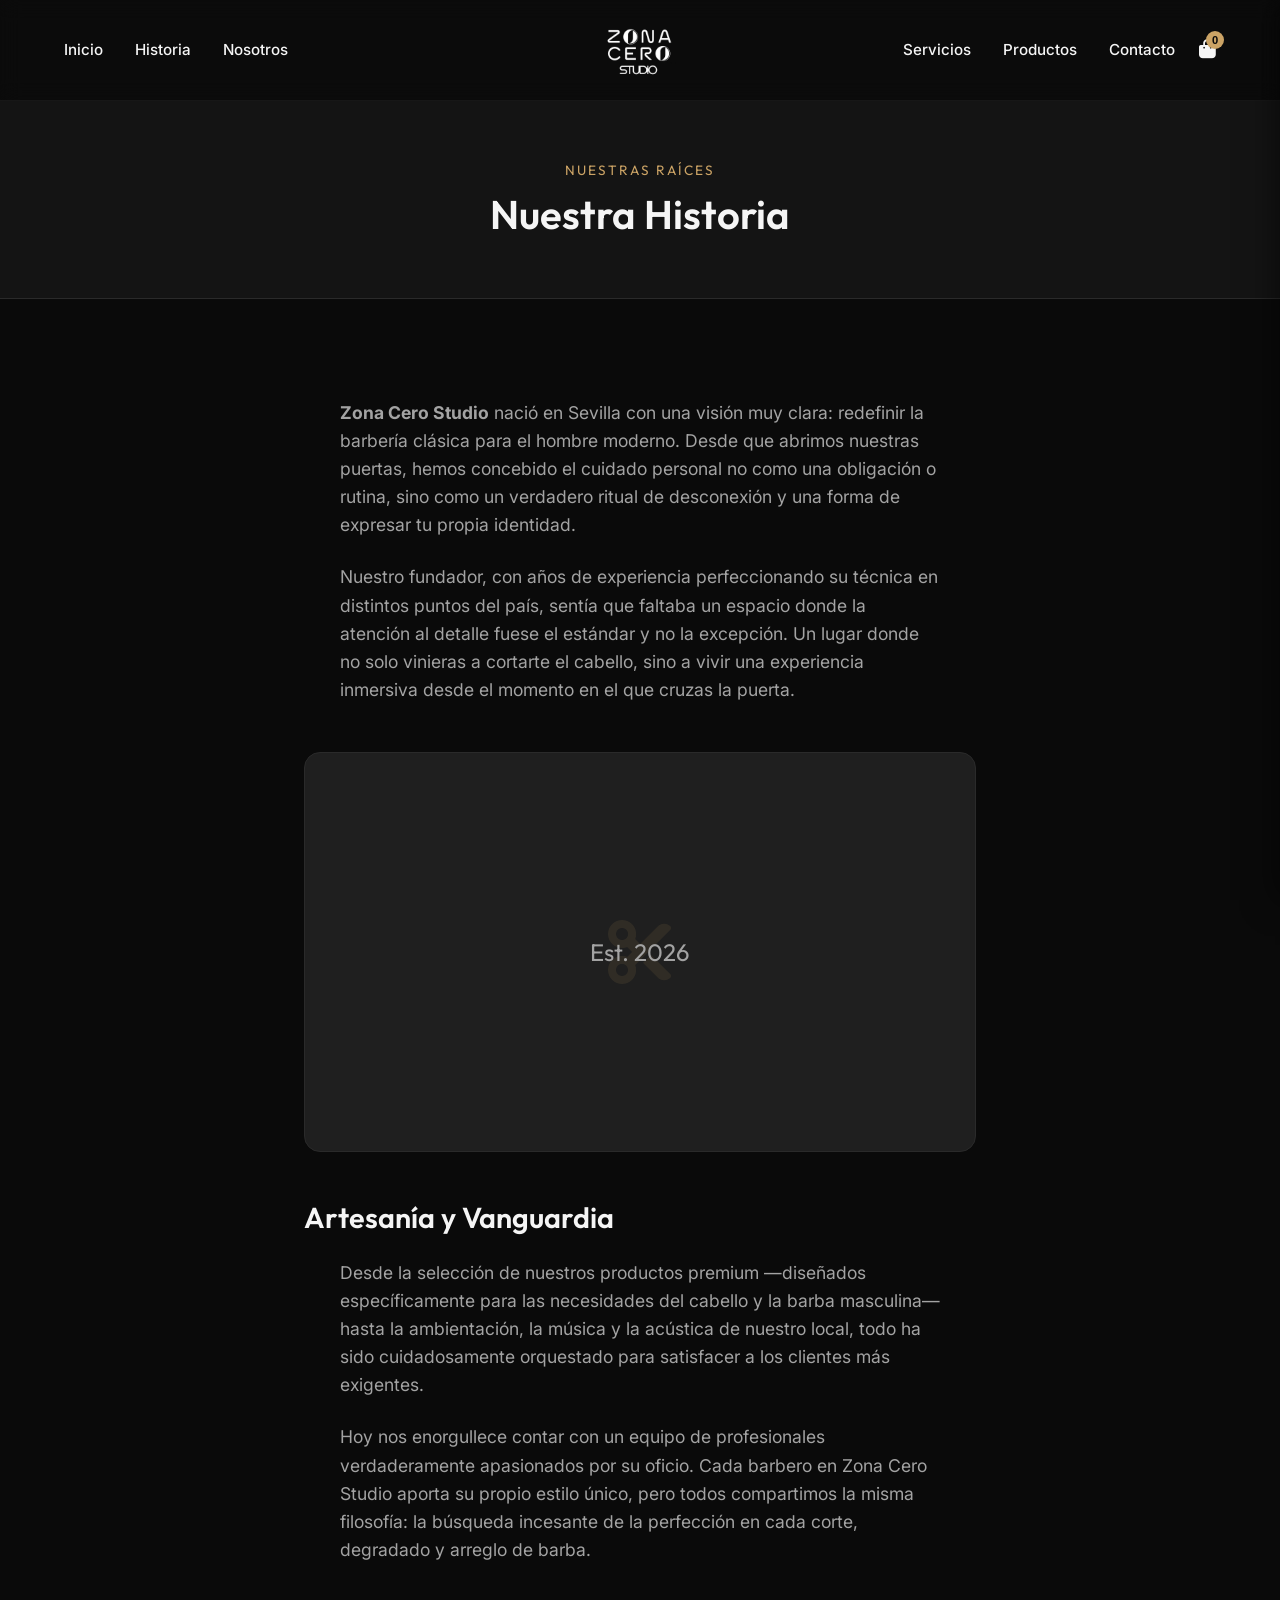
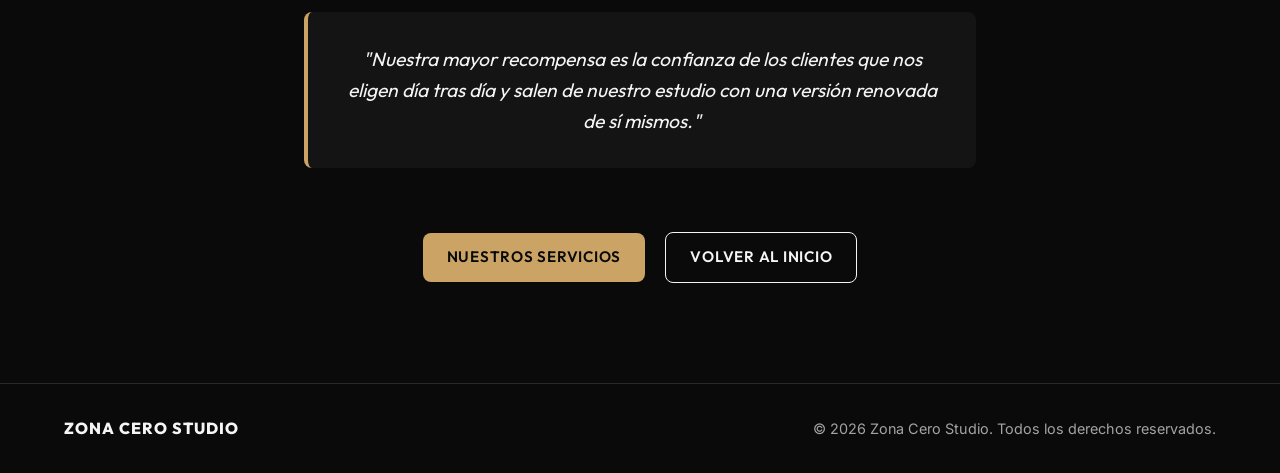
<file: historia.html>
<!DOCTYPE html>
<html lang="es">

<head>
    <meta charset="UTF-8">
    <meta name="viewport" content="width=device-width, initial-scale=1.0">
    <title>Nuestra Historia | Zona Cero Studio</title>
    <meta name="description"
        content="Conoce la historia de Zona Cero Studio, nuestra dedicación a la barbería clásica y nuestro compromiso con el estilo masculino.">

    <!-- Google Fonts -->
    <link rel="preconnect" href="https://fonts.googleapis.com">
    <link rel="preconnect" href="https://fonts.gstatic.com" crossorigin>
    <link
        href="https://fonts.googleapis.com/css2?family=Inter:wght@300;400;500&family=Outfit:wght@300;400;600;800&display=swap"
        rel="stylesheet">

    <!-- Custom CSS -->
    <link rel="stylesheet" href="styles.css">

    <!-- FontAwesome Core -->
    <link rel="stylesheet" href="https://cdnjs.cloudflare.com/ajax/libs/font-awesome/6.4.0/css/all.min.css">
</head>

<body>
    <!-- Navbar -->
    <header class="header" id="header">
        <div class="nav-container">
            <nav class="nav-links left-links">
                <a href="index.html#inicio">Inicio</a>
                <a href="historia.html" class="active">Historia</a>
                <a href="nosotros.html">Nosotros</a>
            </nav>

            <a href="index.html" class="logo center-logo">
                <img src="assets/images/logo-removebg-preview.png" alt="Zona Cero Studio Logo" id="navbar-logo"
                    onerror="this.src=''; this.alt='ZONA CERO'">
            </a>

            <div class="right-nav-group">
                <nav class="nav-links right-links">
                    <a href="index.html#servicios">Servicios</a>
                    <a href="productos.html">Productos</a>
                    <a href="index.html#contacto">Contacto</a>
                </nav>
                <div class="nav-actions">
                    <button class="cart-toggle" id="cartToggle">
                        <i class="fa-solid fa-shopping-bag"></i>
                        <span class="cart-badge" id="cartBadge">0</span>
                    </button>
                </div>
                <button class="menu-toggle" id="menuToggle">
                    <i class="fa-solid fa-bars"></i>
                </button>
            </div>
        </div>
    </header>

    <!-- Mobile Menu Overlay -->
    <div class="mobile-menu" id="mobileMenu">
        <button class="close-menu" id="closeMenu">
            <i class="fa-solid fa-xmark"></i>
        </button>
        <nav class="mobile-links">
            <a href="index.html#inicio">Inicio</a>
            <a href="historia.html">Historia</a>
            <a href="index.html#servicios">Servicios</a>
            <a href="nosotros.html">Nosotros</a>

            <a href="index.html#productos">Productos</a>
            <a href="index.html#contacto">Contacto</a>
        </nav>
    </div>

    <!-- Cart Sidebar -->
    <div class="cart-sidebar" id="cartSidebar">
        <div class="cart-header">
            <h3>Tu Carrito</h3>
            <button class="close-cart" id="closeCart">
                <i class="fa-solid fa-xmark"></i>
            </button>
        </div>
        <div class="cart-items" id="cartItems">
            <div class="empty-cart-msg">Tu carrito está vacío</div>
        </div>
        <div class="cart-footer">
            <div class="cart-total">
                <span>Total:</span>
                <span id="cartTotalValue">0.00€</span>
            </div>
            <button class="btn btn-primary w-100" id="checkoutBtn">Comprar por WhatsApp</button>
        </div>
    </div>
    <div class="cart-overlay" id="cartOverlay"></div>

    <!-- Page Header -->
    <section class="page-header"
        style="padding-top: 160px; padding-bottom: 60px; text-align: center; background-color: var(--bg-secondary); border-bottom: 1px solid var(--border-color);">
        <div class="container">
            <span class="section-subtitle">NUESTRAS RAÍCES</span>
            <h1 class="section-title" style="margin-bottom: 0;">Nuestra <span>Historia</span></h1>
        </div>
    </section>

    <!-- History Content Section -->
    <section class="history-content section-padding">
        <div class="container" style="max-width: 800px; margin: 0 auto;">

            <div class="history-block" style="margin-bottom: 3rem;">
                <p class="section-text" style="text-align: left; margin-bottom: 1.5rem;">
                    <strong>Zona Cero Studio</strong> nació en Sevilla con una visión muy clara: redefinir la barbería
                    clásica para el hombre moderno. Desde que abrimos nuestras puertas, hemos concebido el cuidado
                    personal no como una obligación o rutina, sino como un verdadero ritual de desconexión y una forma
                    de expresar tu propia identidad.
                </p>
                <p class="section-text" style="text-align: left;">
                    Nuestro fundador, con años de experiencia perfeccionando su técnica en distintos puntos del país,
                    sentía que faltaba un espacio donde la atención al detalle fuese el estándar y no la excepción. Un
                    lugar donde no solo vinieras a cortarte el cabello, sino a vivir una experiencia inmersiva desde el
                    momento en el que cruzas la puerta.
                </p>
            </div>

            <!-- Image placeholder (styled nicely) -->
            <div class="history-image"
                style="width: 100%; height: 400px; background-color: var(--bg-tertiary); border-radius: var(--border-radius-lg); margin: 3rem 0; display: flex; align-items: center; justify-content: center; position: relative; overflow: hidden; border: 1px solid var(--border-color);">
                <i class="fa-solid fa-scissors"
                    style="font-size: 4rem; color: var(--accent-light); position: absolute;"></i>
                <div style="z-index: 1; text-align: center;">
                    <span
                        style="display: block; font-family: var(--font-heading); font-size: 1.5rem; color: var(--text-muted);">Est.
                        2026</span>
                </div>
            </div>

            <div class="history-block" style="margin-bottom: 3rem;">
                <h3 style="font-size: 1.8rem; margin-bottom: 1.5rem; color: var(--text-main);">Artesanía y Vanguardia
                </h3>
                <p class="section-text" style="text-align: left; margin-bottom: 1.5rem;">
                    Desde la selección de nuestros productos premium —diseñados específicamente para las necesidades del
                    cabello y la barba masculina— hasta la ambientación, la música y la acústica de nuestro local, todo
                    ha sido cuidadosamente orquestado para satisfacer a los clientes más exigentes.
                </p>
                <p class="section-text" style="text-align: left;">
                    Hoy nos enorgullece contar con un equipo de profesionales verdaderamente apasionados por su oficio.
                    Cada barbero en Zona Cero Studio aporta su propio estilo único, pero todos compartimos la misma
                    filosofía: la búsqueda incesante de la perfección en cada corte, degradado y arreglo de barba.
                </p>
            </div>

            <div class="history-block"
                style="padding: 2rem; background-color: var(--bg-secondary); border-radius: var(--border-radius); text-align: center; border-left: 4px solid var(--accent-primary);">
                <p
                    style="font-family: var(--font-heading); font-size: 1.2rem; font-style: italic; color: var(--text-main);">
                    "Nuestra mayor recompensa es la confianza de los clientes que nos eligen día tras día y salen de
                    nuestro estudio con una versión renovada de sí mismos."
                </p>
            </div>

            <div class="text-center mt-4" style="margin-top: 4rem;">
                <a href="index.html#servicios" class="btn btn-primary" style="margin-right: 1rem;">Nuestros
                    Servicios</a>
                <a href="index.html" class="btn btn-outline">Volver al Inicio</a>
            </div>

        </div>
    </section>

    <!-- Footer -->
    <footer class="footer">
        <div class="container">
            <div class="footer-bottom">
                <div class="footer-logo">ZONA CERO STUDIO</div>
                <p>&copy; 2026 Zona Cero Studio. Todos los derechos reservados.</p>
            </div>
        </div>
    </footer>

    <!-- Scripts -->
    <script src="script.js"></script>
</body>

</html>
</file>
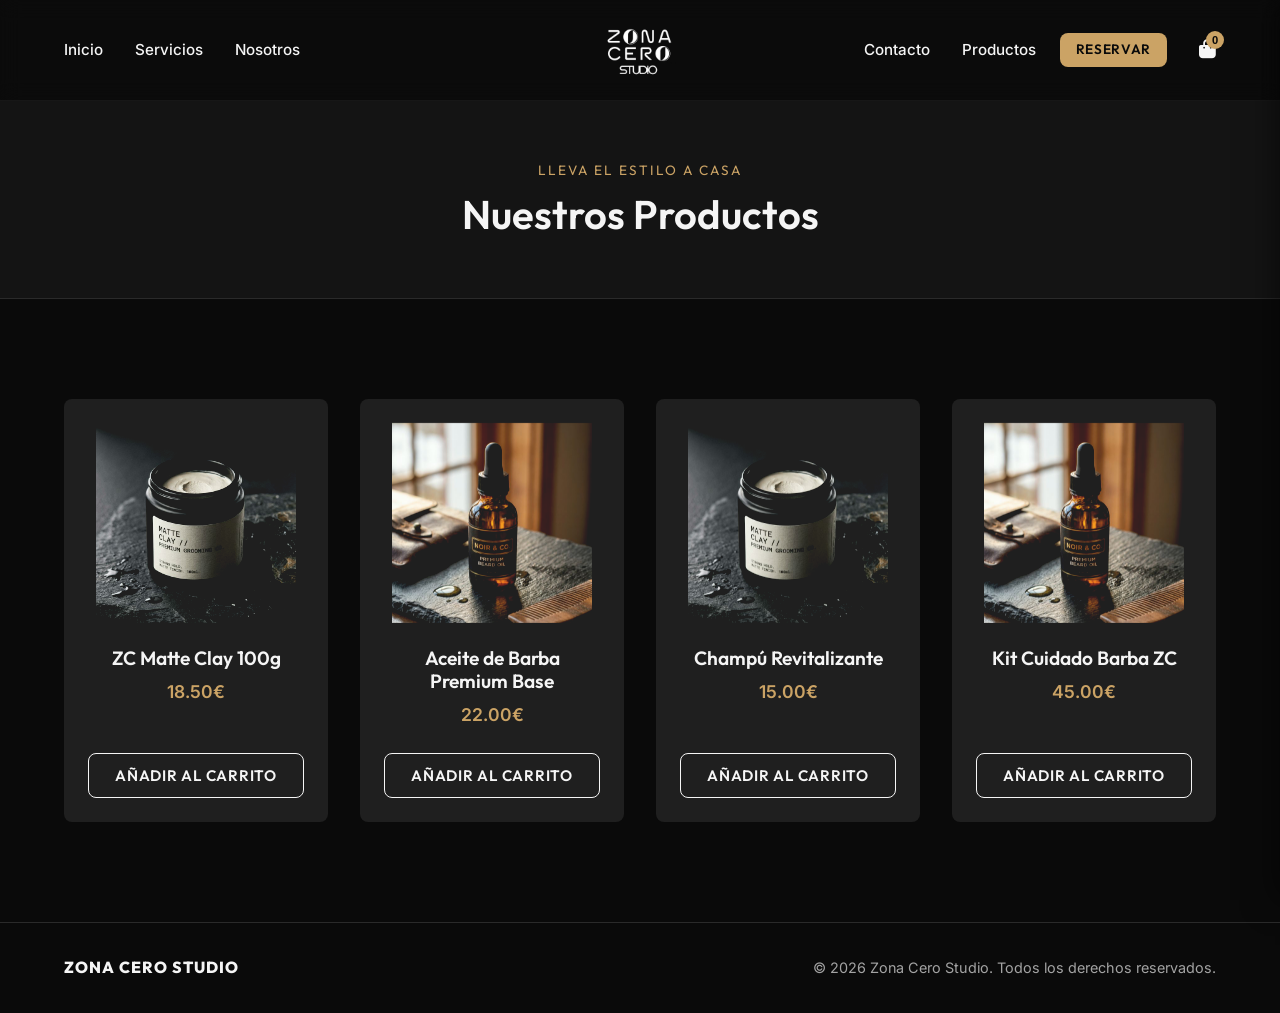
<file: productos.html>
<!DOCTYPE html>
<html lang="es">

<head>
    <meta charset="UTF-8">
    <meta name="viewport" content="width=device-width, initial-scale=1.0">
    <title>Productos | Zona Cero Studio</title>
    <meta name="description"
        content="Compra nuestros productos premium para el cuidado del cabello y la barba. Lleva el estilo de Zona Cero Studio a casa.">

    <!-- Google Fonts -->
    <link rel="preconnect" href="https://fonts.googleapis.com">
    <link rel="preconnect" href="https://fonts.gstatic.com" crossorigin>
    <link
        href="https://fonts.googleapis.com/css2?family=Inter:wght@300;400;500&family=Outfit:wght@300;400;600;800&display=swap"
        rel="stylesheet">

    <!-- Custom CSS -->
    <link rel="stylesheet" href="styles.css">

    <!-- FontAwesome Core -->
    <link rel="stylesheet" href="https://cdnjs.cloudflare.com/ajax/libs/font-awesome/6.4.0/css/all.min.css">
</head>

<body>
    <!-- Navbar -->
    <header class="header" id="header">
        <div class="nav-container">
            <nav class="nav-links left-links">
                <a href="index.html#inicio">Inicio</a>
                <a href="index.html#servicios">Servicios</a>
                <a href="index.html#nosotros">Nosotros</a>
            </nav>

            <a href="index.html" class="logo center-logo">
                <img src="assets/images/logo-removebg-preview.png" alt="Zona Cero Studio Logo" id="navbar-logo"
                    onerror="this.src=''; this.alt='ZONA CERO'">
            </a>

            <div class="right-nav-group">
                <nav class="nav-links right-links">
                    <a href="index.html#contacto">Contacto</a>
                    <a href="productos.html" class="active">Productos</a>
                </nav>
                <div class="nav-actions">
                    <a href="reservar.html" class="btn btn-primary"
                        style="padding: 0.4rem 1rem; font-size: 0.85rem; margin-right: 0.5rem; white-space: nowrap;">Reservar</a>
                    <button class="cart-toggle" id="cartToggle">
                        <i class="fa-solid fa-shopping-bag"></i>
                        <span class="cart-badge" id="cartBadge">0</span>
                    </button>
                </div>
                <button class="menu-toggle" id="menuToggle">
                    <i class="fa-solid fa-bars"></i>
                </button>
            </div>
        </div>
    </header>

    <!-- Mobile Menu Overlay -->
    <div class="mobile-menu" id="mobileMenu">
        <button class="close-menu" id="closeMenu">
            <i class="fa-solid fa-xmark"></i>
        </button>
        <nav class="mobile-links">
            <a href="index.html#inicio">Inicio</a>
            <a href="index.html#servicios">Servicios</a>
            <a href="index.html#nosotros">Nosotros</a>
            <a href="index.html#contacto">Contacto</a>
            <a href="productos.html">Productos</a>
            <a href="reservar.html" class="btn btn-primary" style="margin-top: 1rem; text-align: center;">Reservar
                Cita</a>
        </nav>
    </div>

    <!-- Cart Sidebar -->
    <div class="cart-sidebar" id="cartSidebar">
        <div class="cart-header">
            <h3>Tu Carrito</h3>
            <button class="close-cart" id="closeCart">
                <i class="fa-solid fa-xmark"></i>
            </button>
        </div>
        <div class="cart-items" id="cartItems">
            <div class="empty-cart-msg">Tu carrito está vacío</div>
        </div>
        <div class="cart-footer">
            <div class="cart-total">
                <span>Total:</span>
                <span id="cartTotalValue">0.00€</span>
            </div>
            <button class="btn btn-primary w-100" id="checkoutBtn">Comprar por WhatsApp</button>
        </div>
    </div>
    <div class="cart-overlay" id="cartOverlay"></div>

    <!-- Page Header -->
    <section class="page-header"
        style="padding-top: 160px; padding-bottom: 60px; text-align: center; background-color: var(--bg-secondary); border-bottom: 1px solid var(--border-color);">
        <div class="container">
            <span class="section-subtitle">LLEVA EL ESTILO A CASA</span>
            <h1 class="section-title" style="margin-bottom: 0;">Nuestros <span>Productos</span></h1>
        </div>
    </section>

    <!-- Store Section -->
    <section class="store section-padding" id="productos">
        <div class="container">
            <div class="store-grid" id="productStore">
                <!-- Products injected by JS -->
            </div>
        </div>
    </section>

    <!-- Footer -->
    <footer class="footer">
        <div class="container">
            <div class="footer-bottom">
                <div class="footer-logo">ZONA CERO STUDIO</div>
                <p>&copy; 2026 Zona Cero Studio. Todos los derechos reservados.</p>
            </div>
        </div>
    </footer>

    <!-- Scripts -->
    <script src="script.js"></script>
</body>

</html>
</file>
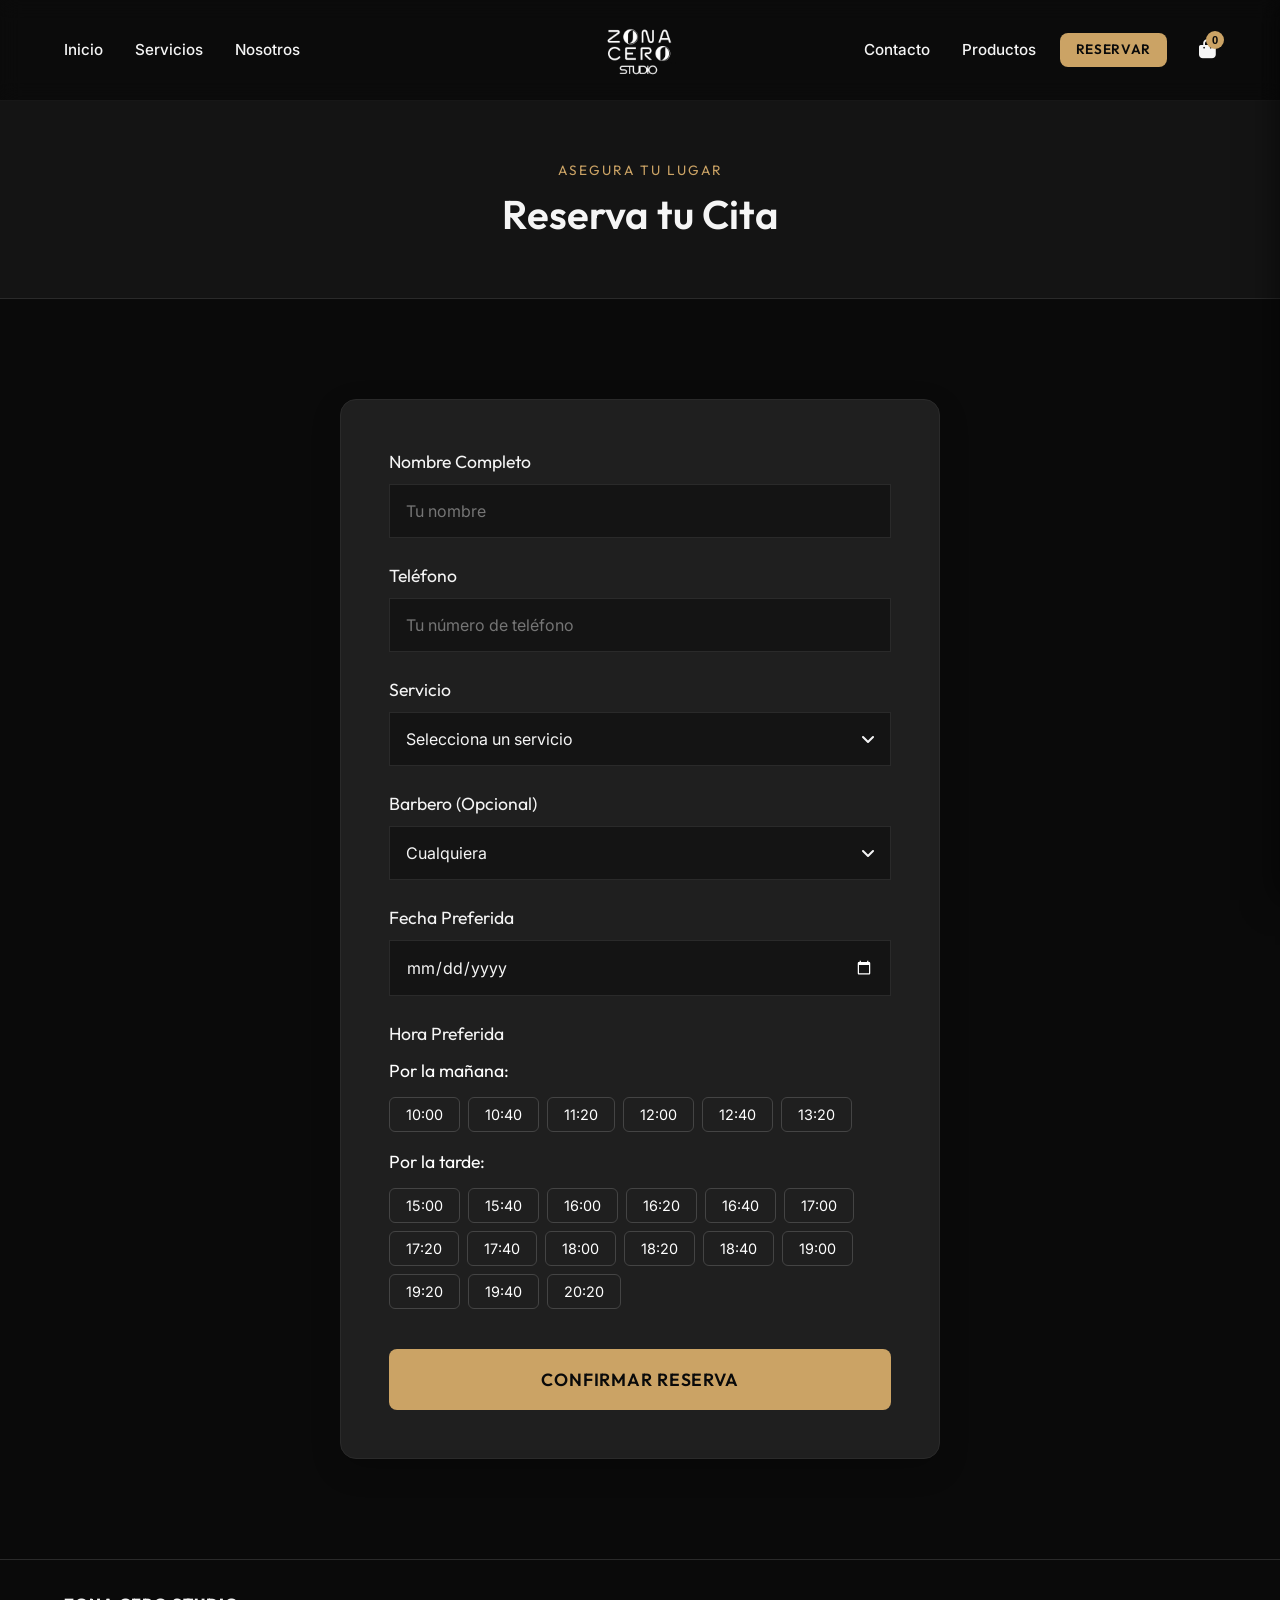
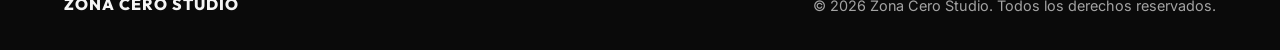
<file: reservar.html>
<!DOCTYPE html>
<html lang="es">

<head>
    <meta charset="UTF-8">
    <meta name="viewport" content="width=device-width, initial-scale=1.0">
    <title>Reservar Cita | Zona Cero Studio</title>
    <meta name="description"
        content="Reserva tu cita en Zona Cero Studio. Elige tu servicio, tu barbero y asegura tu lugar.">

    <!-- Google Fonts -->
    <link rel="preconnect" href="https://fonts.googleapis.com">
    <link rel="preconnect" href="https://fonts.gstatic.com" crossorigin>
    <link
        href="https://fonts.googleapis.com/css2?family=Inter:wght@300;400;500&family=Outfit:wght@300;400;600;800&display=swap"
        rel="stylesheet">

    <!-- Custom CSS -->
    <link rel="stylesheet" href="styles.css">

    <!-- FontAwesome Core -->
    <link rel="stylesheet" href="https://cdnjs.cloudflare.com/ajax/libs/font-awesome/6.4.0/css/all.min.css">

    <style>
        .booking-container {
            max-width: 600px;
            margin: 0 auto;
            background-color: var(--bg-tertiary);
            padding: 3rem;
            border-radius: var(--border-radius-lg);
            border: 1px solid var(--border-color);
            box-shadow: 0 10px 30px rgba(0, 0, 0, 0.2);
        }

        .form-group {
            margin-bottom: 1.5rem;
        }

        .form-label {
            display: block;
            margin-bottom: 0.5rem;
            color: var(--text-main);
            font-family: var(--font-heading);
            font-size: 1.1rem;
        }

        .form-control {
            width: 100%;
            padding: 1rem;
            background-color: var(--bg-secondary);
            border: 1px solid var(--border-color);
            border-radius: var(--border-radius-sm);
            color: var(--text-main);
            font-family: var(--font-body);
            font-size: 1rem;
            transition: var(--transition);
        }

        .form-control:focus {
            outline: none;
            border-color: var(--accent-primary);
            box-shadow: 0 0 0 2px rgba(203, 163, 101, 0.2);
        }

        select.form-control {
            appearance: none;
            background-image: url("data:image/svg+xml,%3Csvg xmlns='http://www.w3.org/2000/svg' width='12' height='12' viewBox='0 0 12 12'%3E%3Cpath fill='%23f4f4f5' d='M10.293 3.293 6 7.586 1.707 3.293A1 1 0 0 0 .293 4.707l5 5a1 1 0 0 0 1.414 0l5-5a1 1 0 1 0-1.414-1.414z'/%3E%3C/svg%3E");
            background-repeat: no-repeat;
            background-position: right 1rem center;
        }

        input[type="date"]::-webkit-calendar-picker-indicator,
        input[type="time"]::-webkit-calendar-picker-indicator {
            filter: invert(1);
            cursor: pointer;
        }

        .booking-btn {
            width: 100%;
            padding: 1.2rem;
            font-size: 1.1rem;
            margin-top: 1rem;
        }

        @media (max-width: 768px) {
            .booking-container {
                padding: 2rem 1.5rem;
            }
        }
    </style>
</head>

<body>
    <!-- Navbar -->
    <header class="header" id="header">
        <div class="nav-container">
            <nav class="nav-links left-links">
                <a href="index.html#inicio">Inicio</a>
                <a href="index.html#servicios">Servicios</a>
                <a href="index.html#nosotros">Nosotros</a>
            </nav>

            <a href="index.html" class="logo center-logo">
                <img src="assets/images/logo-removebg-preview.png" alt="Zona Cero Studio Logo" id="navbar-logo"
                    onerror="this.src=''; this.alt='ZONA CERO'">
            </a>

            <div class="right-nav-group">
                <nav class="nav-links right-links">
                    <a href="index.html#contacto">Contacto</a>
                    <a href="productos.html">Productos</a>
                </nav>
                <div class="nav-actions">
                    <a href="reservar.html" class="btn btn-primary"
                        style="padding: 0.4rem 1rem; font-size: 0.85rem; margin-right: 0.5rem; white-space: nowrap;">Reservar</a>
                    <button class="cart-toggle" id="cartToggle">
                        <i class="fa-solid fa-shopping-bag"></i>
                        <span class="cart-badge" id="cartBadge">0</span>
                    </button>
                </div>
                <button class="menu-toggle" id="menuToggle">
                    <i class="fa-solid fa-bars"></i>
                </button>
            </div>
        </div>
    </header>

    <!-- Mobile Menu Overlay -->
    <div class="mobile-menu" id="mobileMenu">
        <button class="close-menu" id="closeMenu">
            <i class="fa-solid fa-xmark"></i>
        </button>
        <nav class="mobile-links">
            <a href="index.html#inicio">Inicio</a>
            <a href="index.html#servicios">Servicios</a>
            <a href="index.html#nosotros">Nosotros</a>
            <a href="index.html#contacto">Contacto</a>
            <a href="productos.html">Productos</a>
            <a href="reservar.html" class="btn btn-primary" style="margin-top: 1rem; text-align: center;">Reservar
                Cita</a>
        </nav>
    </div>

    <!-- Cart Sidebar -->
    <div class="cart-sidebar" id="cartSidebar">
        <!-- same cart sidebar code -->
        <div class="cart-header">
            <h3>Tu Carrito</h3>
            <button class="close-cart" id="closeCart">
                <i class="fa-solid fa-xmark"></i>
            </button>
        </div>
        <div class="cart-items" id="cartItems">
            <div class="empty-cart-msg">Tu carrito está vacío</div>
        </div>
        <div class="cart-footer">
            <div class="cart-total">
                <span>Total:</span>
                <span id="cartTotalValue">0.00€</span>
            </div>
            <button class="btn btn-primary w-100" id="checkoutBtn">Comprar por WhatsApp</button>
        </div>
    </div>
    <div class="cart-overlay" id="cartOverlay"></div>

    <!-- Page Header -->
    <section class="page-header"
        style="padding-top: 160px; padding-bottom: 60px; text-align: center; background-color: var(--bg-secondary); border-bottom: 1px solid var(--border-color);">
        <div class="container">
            <span class="section-subtitle">ASEGURA TU LUGAR</span>
            <h1 class="section-title" style="margin-bottom: 0;">Reserva tu <span>Cita</span></h1>
        </div>
    </section>

    <!-- Booking Section -->
    <section class="booking-section section-padding">
        <div class="container">
            <div class="booking-container">
                <form id="bookingForm" action="javascript:void(0);">
                    <div class="form-group">
                        <label for="nombre" class="form-label">Nombre Completo</label>
                        <input type="text" id="nombre" class="form-control" placeholder="Tu nombre" required>
                    </div>

                    <div class="form-group">
                        <label for="telefono" class="form-label">Teléfono</label>
                        <input type="tel" id="telefono" class="form-control" placeholder="Tu número de teléfono"
                            required>
                    </div>

                    <div class="form-group">
                        <label for="servicio" class="form-label">Servicio</label>
                        <select id="servicio" class="form-control" required>
                            <option value="" disabled selected>Selecciona un servicio</option>
                            <option value="Corte, lavado y peinado">Corte, lavado y peinado (12.00 €)</option>
                            <option value="Corte y barba, lavado y peinado">Corte y barba, lavado y peinado (14.00 €)
                            </option>
                            <option value="Tinte, corte, lavado y peinado">Tinte, corte, lavado y peinado</option>
                            <option value="Mechas, corte, lavado y peinado">Mechas, corte, lavado y peinado</option>
                        </select>
                    </div>

                    <div class="form-group">
                        <label for="barbero" class="form-label">Barbero (Opcional)</label>
                        <select id="barbero" class="form-control">
                            <option value="Cualquiera">Cualquiera</option>
                            <option value="Fernando Salguero">Fernando Salguero</option>
                            <option value="Sergio Marín">Sergio Marín</option>
                            <option value="Daniel Mondéjar">Daniel Mondéjar</option>
                        </select>
                    </div>

                    <div class="form-group">
                        <label for="fecha" class="form-label">Fecha Preferida</label>
                        <input type="date" id="fecha" class="form-control" required>
                    </div>

                    <div class="form-group">
                        <label class="form-label">Hora Preferida</label>
                        <div class="time-section">
                            <span class="time-period-label">Por la mañana:</span>
                            <div class="time-grid">
                                <button type="button" class="time-slot" data-time="10:00">10:00</button>
                                <button type="button" class="time-slot" data-time="10:40">10:40</button>
                                <button type="button" class="time-slot" data-time="11:20">11:20</button>
                                <button type="button" class="time-slot" data-time="12:00">12:00</button>
                                <button type="button" class="time-slot" data-time="12:40">12:40</button>
                                <button type="button" class="time-slot" data-time="13:20">13:20</button>
                            </div>
                        </div>
                        <div class="time-section" style="margin-top: 1rem;">
                            <span class="time-period-label">Por la tarde:</span>
                            <div class="time-grid">
                                <button type="button" class="time-slot" data-time="15:00">15:00</button>
                                <button type="button" class="time-slot" data-time="15:40">15:40</button>
                                <button type="button" class="time-slot" data-time="16:00">16:00</button>
                                <button type="button" class="time-slot" data-time="16:20">16:20</button>
                                <button type="button" class="time-slot" data-time="16:40">16:40</button>
                                <button type="button" class="time-slot" data-time="17:00">17:00</button>
                                <button type="button" class="time-slot" data-time="17:20">17:20</button>
                                <button type="button" class="time-slot" data-time="17:40">17:40</button>
                                <button type="button" class="time-slot" data-time="18:00">18:00</button>
                                <button type="button" class="time-slot" data-time="18:20">18:20</button>
                                <button type="button" class="time-slot" data-time="18:40">18:40</button>
                                <button type="button" class="time-slot" data-time="19:00">19:00</button>
                                <button type="button" class="time-slot" data-time="19:20">19:20</button>
                                <button type="button" class="time-slot" data-time="19:40">19:40</button>
                                <button type="button" class="time-slot" data-time="20:20">20:20</button>
                            </div>
                        </div>
                        <input type="hidden" id="hora" required>
                    </div>

                    <button type="submit" class="btn btn-primary booking-btn" onclick="submitBooking()">Confirmar
                        Reserva</button>
                </form>
            </div>
        </div>
    </section>

    <!-- Footer -->
    <footer class="footer">
        <div class="container">
            <div class="footer-bottom">
                <div class="footer-logo">ZONA CERO STUDIO</div>
                <p>&copy; 2026 Zona Cero Studio. Todos los derechos reservados.</p>
            </div>
        </div>
    </footer>

    <!-- Scripts -->
    <script src="script.js"></script>
    <script>
        function submitBooking() {
            const nombre = document.getElementById('nombre').value;
            const telefono = document.getElementById('telefono').value;
            const servicio = document.getElementById('servicio').value;
            const barbero = document.getElementById('barbero').value;
            const fecha = document.getElementById('fecha').value;
            const hora = document.getElementById('hora').value;

            // HTML5 validation will catch standard inputs, but we must manually check the hidden input
            if (!hora) {
                alert("Por favor, selecciona una hora preferida.");
                return;
            }

            if (!nombre || !telefono || !servicio || !fecha) {
                return;
            }

            const mensaje = `¡Hola! Me gustaría reservar una cita.%0A%0A*Detalles de la reserva:*%0A- Nombre: ${nombre}%0A- Teléfono: ${telefono}%0A- Servicio: ${servicio}%0A- Barbero: ${barbero}%0A- Fecha: ${fecha}%0A- Hora: ${hora}%0A%0A¿Tienen disponibilidad?`;

            window.open(`https://wa.me/34600000000?text=${mensaje}`, '_blank');
        }

        document.addEventListener('DOMContentLoaded', () => {
            // Set minimum date to today
            const today = new Date().toISOString().split('T')[0];
            document.getElementById('fecha').setAttribute('min', today);

            // Handle time slot selection
            const timeSlots = document.querySelectorAll('.time-slot');
            const horaInput = document.getElementById('hora');

            timeSlots.forEach(slot => {
                slot.addEventListener('click', () => {
                    // Remove selected visual state from all
                    timeSlots.forEach(s => s.classList.remove('selected'));
                    // Add selected visual state to clicked
                    slot.classList.add('selected');
                    // Set hidden input
                    horaInput.value = slot.dataset.time;
                });
            });
        });
    </script>
</body>

</html>
</file>
<file: styles.css>
/* 
  Zona Cero Studio - Premium Dark Theme
*/

:root {
  /* Colors */
  --bg-primary: #0a0a0a;
  --bg-secondary: #141414;
  --bg-tertiary: #1f1f1f;

  --text-main: #f5f5f5;
  --text-muted: #a3a3a3;

  --accent-primary: #cba365;
  /* Elegant Gold */
  --accent-hover: #e0b87c;
  --accent-light: rgba(203, 163, 101, 0.1);

  --border-color: #2a2a2a;

  /* Typography */
  --font-heading: 'Outfit', sans-serif;
  --font-body: 'Inter', sans-serif;

  /* Utility */
  --transition: all 0.3s cubic-bezier(0.25, 0.8, 0.25, 1);
  --border-radius: 8px;
  --border-radius-lg: 16px;
  --z-nav: 1000;
  --z-modal: 2000;
}

/* Reset & Global */
* {
  margin: 0;
  padding: 0;
  box-sizing: border-box;
}

html {
  scroll-behavior: smooth;
  scroll-padding-top: 100px;
}

body {
  font-family: var(--font-body);
  background-color: var(--bg-primary);
  color: var(--text-main);
  line-height: 1.6;
  -webkit-font-smoothing: antialiased;
  overflow-x: hidden;
}

h1,
h2,
h3,
h4,
h5,
h6 {
  font-family: var(--font-heading);
  font-weight: 600;
  line-height: 1.2;
}

a {
  text-decoration: none;
  color: inherit;
  transition: var(--transition);
}

ul {
  list-style: none;
}

img {
  max-width: 100%;
  height: auto;
  display: block;
}

.container {
  width: 100%;
  max-width: 1280px;
  margin: 0 auto;
  padding: 0 5%;
}

.section-padding {
  padding: 100px 0;
}

.text-center {
  text-align: center;
}

.mt-4 {
  margin-top: 2rem;
}

.w-100 {
  width: 100%;
}

.bg-darker {
  background-color: var(--bg-secondary);
}

/* Buttons */
.btn {
  display: inline-flex;
  align-items: center;
  justify-content: center;
  padding: 0.75rem 1.5rem;
  font-family: var(--font-heading);
  font-weight: 600;
  font-size: 0.95rem;
  border-radius: var(--border-radius);
  cursor: pointer;
  transition: var(--transition);
  border: none;
  text-transform: uppercase;
  letter-spacing: 0.05em;
}

.btn-primary {
  background-color: var(--accent-primary);
  color: var(--bg-primary);
}

.btn-primary:hover {
  background-color: var(--accent-hover);
  transform: translateY(-2px);
  box-shadow: 0 4px 15px rgba(203, 163, 101, 0.3);
}

.btn-outline {
  background-color: transparent;
  border: 1px solid var(--text-main);
  color: var(--text-main);
}

.btn-outline:hover {
  background-color: var(--text-main);
  color: var(--bg-primary);
}

.btn-lg {
  padding: 1rem 2rem;
  font-size: 1.1rem;
}

/* Typography styles */
.section-subtitle {
  display: block;
  font-size: 0.85rem;
  text-transform: uppercase;
  letter-spacing: 2px;
  color: var(--accent-primary);
  margin-bottom: 0.5rem;
  font-family: var(--font-heading);
}

.section-title {
  font-size: 2.5rem;
  margin-bottom: 1rem;
}

.section-text {
  color: var(--text-muted);
  max-width: 600px;
  margin: 0 auto 3rem;
  font-size: 1.1rem;
}

/* Header & Nav */
.header {
  position: fixed;
  top: 0;
  left: 0;
  width: 100%;
  background-color: rgba(10, 10, 10, 0.85);
  backdrop-filter: blur(10px);
  -webkit-backdrop-filter: blur(10px);
  z-index: var(--z-nav);
  border-bottom: 1px solid rgba(255, 255, 255, 0.05);
  transition: var(--transition);
}

.header.scrolled {
  background-color: rgba(10, 10, 10, 0.98);
  box-shadow: 0 4px 20px rgba(0, 0, 0, 0.5);
}

.nav-container {
  display: flex;
  justify-content: space-between;
  align-items: center;
  height: 100px;
  padding: 0 5%;
  max-width: 1400px;
  margin: 0 auto;
  position: relative;
}

.logo img {
  height: 60px;
}

.logo {
  font-family: var(--font-heading);
  font-size: 1.5rem;
  font-weight: 800;
  letter-spacing: 1px;
}

.center-logo {
  position: absolute;
  left: 50%;
  transform: translateX(-50%);
  z-index: 10;
}

.center-logo img {
  height: 90px;
  width: auto;
}

.right-nav-group {
  display: flex;
  align-items: center;
  gap: 1.5rem;
}

.nav-links {
  display: flex;
  gap: 2rem;
}

.nav-links a {
  font-size: 0.95rem;
  font-weight: 500;
  position: relative;
}

.nav-links a::after {
  content: '';
  position: absolute;
  bottom: -4px;
  left: 0;
  width: 0%;
  height: 1px;
  background-color: var(--accent-primary);
  transition: var(--transition);
}

.nav-links a:hover::after,
.nav-links a.active::after {
  width: 100%;
}

.nav-links a:hover,
.nav-links a.active {
  color: var(--accent-primary);
}

.nav-actions {
  display: flex;
  align-items: center;
  gap: 1.5rem;
}

.cart-toggle {
  background: none;
  border: none;
  color: var(--text-main);
  font-size: 1.2rem;
  cursor: pointer;
  position: relative;
  transition: var(--transition);
}

.cart-toggle:hover {
  color: var(--accent-primary);
}

.cart-badge {
  position: absolute;
  top: -8px;
  right: -8px;
  background-color: var(--accent-primary);
  color: var(--bg-primary);
  font-size: 0.7rem;
  font-weight: 800;
  width: 18px;
  height: 18px;
  border-radius: 50%;
  display: flex;
  align-items: center;
  justify-content: center;
}

.menu-toggle {
  display: none;
  background: none;
  border: none;
  color: var(--text-main);
  font-size: 1.5rem;
  cursor: pointer;
}

/* Mobile Menu */
.mobile-menu {
  position: fixed;
  top: 0;
  right: -100%;
  width: 100vw;
  height: 100vh;
  background-color: var(--bg-primary);
  z-index: var(--z-modal);
  display: flex;
  flex-direction: column;
  justify-content: center;
  align-items: center;
  transition: right 0.4s cubic-bezier(0.77, 0, 0.175, 1);
}

.mobile-menu.active {
  right: 0;
}

.close-menu {
  position: absolute;
  top: 30px;
  right: 5%;
  background: none;
  border: none;
  color: var(--text-main);
  font-size: 2rem;
  cursor: pointer;
}

.mobile-links {
  display: flex;
  flex-direction: column;
  gap: 2rem;
  text-align: center;
}

.mobile-links a {
  font-family: var(--font-heading);
  font-size: 2rem;
  font-weight: 600;
}

.mobile-links a:hover,
.mobile-links a.active {
  color: var(--accent-primary);
}

.mobile-btn {
  margin-top: 1rem;
}

/* Hero Section */
.hero {
  position: relative;
  min-height: 100vh;
  display: flex;
  align-items: center;
  padding-top: 100px;
  overflow: hidden;
}

.hero-bg {
  position: absolute;
  top: 0;
  left: 0;
  width: 100%;
  height: 100%;
  z-index: -1;
}

.hero-bg img,
.hero-bg video {
  width: 100%;
  height: 100%;
  object-fit: cover;
  object-position: center;
}

.hero-overlay {
  position: absolute;
  top: 0;
  left: 0;
  width: 100%;
  height: 100%;
  background: linear-gradient(to right,
      rgba(10, 10, 10, 0.95) 0%,
      rgba(10, 10, 10, 0.7) 50%,
      rgba(10, 10, 10, 0.4) 100%);
}

.hero-content {
  padding: 0 5%;
  max-width: 800px;
  animation: fadeUp 1s ease-out forwards;
}

.hero-subtitle {
  font-size: 0.9rem;
  text-transform: uppercase;
  letter-spacing: 3px;
  color: var(--accent-primary);
  margin-bottom: 1rem;
  display: block;
  font-weight: 500;
}

.hero-title {
  font-size: clamp(3rem, 6vw, 5.5rem);
  font-weight: 800;
  line-height: 1.1;
  margin-bottom: 1.5rem;
}

.hero-title span {
  color: var(--accent-primary);
  font-style: italic;
}

.hero-text {
  font-size: 1.2rem;
  color: var(--text-muted);
  margin: 0 auto 2.5rem;
  max-width: 500px;
}

.hero-buttons {
  display: flex;
  gap: 1rem;
}

@keyframes fadeUp {
  from {
    opacity: 0;
    transform: translateY(30px);
  }

  to {
    opacity: 1;
    transform: translateY(0);
  }
}

/* Marquee */
.marquee-scroller {
  background-color: var(--accent-primary);
  color: var(--bg-primary);
  padding: 1rem 0;
  overflow: hidden;
  display: flex;
  white-space: nowrap;
}

.marquee-content {
  display: flex;
  animation: scroll 20s linear infinite;
  font-family: var(--font-heading);
  font-weight: 800;
  font-size: 1.2rem;
  text-transform: uppercase;
  letter-spacing: 2px;
}

.marquee-content span {
  padding: 0 2rem;
}

.marquee-content .dot {
  opacity: 0.5;
  padding: 0;
}

@keyframes scroll {
  0% {
    transform: translateX(0);
  }

  100% {
    transform: translateX(-50%);
  }
}

/* Services */
.services-list-menu {
  display: flex;
  flex-direction: column;
  gap: 1.5rem;
  max-width: 800px;
  margin: 0 auto;
}

.service-menu-item {
  background-color: #111;
  border-radius: 12px;
  padding: 1.5rem 2rem;
  border: 1px solid #222;
  transition: var(--transition);
  display: flex;
  flex-direction: column;
  gap: 1rem;
}

.service-menu-item:hover {
  transform: translateY(-5px);
  border-color: var(--accent-primary);
  box-shadow: 0 10px 30px rgba(0, 0, 0, 0.3);
}

.service-menu-header {
  display: flex;
  align-items: center;
  justify-content: space-between;
  width: 100%;
}

.service-menu-header h3 {
  font-size: 1.15rem;
  margin: 0;
  color: #fff;
  font-family: var(--font-heading);
  font-weight: 800;
}

.service-menu-dots {
  display: none;
}

.price {
  color: var(--accent-primary);
  font-weight: 600;
  font-family: var(--font-heading);
  font-size: 1.1rem;
  white-space: nowrap;
}

.service-menu-details {
  display: flex;
  justify-content: space-between;
  align-items: center;
}

.service-menu-details p {
  color: var(--text-muted);
  font-size: 0.95rem;
  margin: 0;
}

.service-link {
  display: inline-flex;
  align-items: center;
  gap: 0.5rem;
  font-size: 0.85rem;
  font-weight: 800;
  text-transform: uppercase;
  letter-spacing: 0.5px;
  color: #fff;
}

.service-link i {
  color: var(--accent-primary);
  transition: var(--transition);
}

.service-link:hover i {
  transform: translateX(5px);
}

@media (max-width: 576px) {
  .service-menu-item {
    padding: 1.5rem;
  }
}

/* Store */
.store-grid {
  display: grid;
  grid-template-columns: 1fr;
  gap: 2rem;
}

@media (min-width: 600px) {
  .store-grid {
    grid-template-columns: repeat(2, 1fr);
  }
}

@media (min-width: 1024px) {
  .store-grid {
    grid-template-columns: repeat(4, 1fr);
  }
}

.product-card {
  background-color: var(--bg-tertiary);
  border-radius: var(--border-radius);
  padding: 1.5rem;
  text-align: center;
  position: relative;
  transition: var(--transition);
  display: flex;
  flex-direction: column;
  height: 100%;
}

.product-card:hover {
  transform: translateY(-5px);
}

.product-img {
  height: 200px;
  display: flex;
  align-items: center;
  justify-content: center;
  margin-bottom: 1.5rem;
}

.product-img img {
  max-height: 100%;
  mix-blend-mode: lighten;
}

.product-title {
  font-size: 1.2rem;
  margin-bottom: 0.5rem;
}

.product-price {
  color: var(--accent-primary);
  font-weight: 600;
  font-size: 1.1rem;
  margin-bottom: 1.5rem;
  display: block;
}

.btn-add-cart {
  width: 100%;
  margin-top: auto;
}

/* Time Grid Styles */
.time-section {
  text-align: left;
}

.time-period-label {
  display: block;
  font-family: var(--font-heading);
  font-size: 1.1rem;
  margin-bottom: 0.75rem;
  color: #fff;
}

.time-grid {
  display: flex;
  flex-wrap: wrap;
  gap: 0.5rem;
}

.time-slot {
  background-color: transparent;
  color: #fff;
  border: 1px solid #444;
  border-radius: 6px;
  padding: 0.5rem 1rem;
  font-size: 0.9rem;
  cursor: pointer;
  transition: all 0.2s ease;
  font-family: var(--font-main);
}

.time-slot:hover {
  border-color: var(--accent-primary);
  color: var(--accent-primary);
}

.time-slot.selected {
  background-color: var(--accent-primary);
  color: var(--bg-primary);
  border-color: var(--accent-primary);
  font-weight: 600;
}

/* Cart Sidebar */
.cart-sidebar {
  position: fixed;
  top: 0;
  right: -400px;
  width: 100%;
  max-width: 400px;
  height: 100vh;
  background-color: var(--bg-secondary);
  z-index: calc(var(--z-modal) + 1);
  display: flex;
  flex-direction: column;
  transition: right 0.4s cubic-bezier(0.77, 0, 0.175, 1);
  box-shadow: -5px 0 30px rgba(0, 0, 0, 0.5);
  border-left: 1px solid var(--border-color);
}

.cart-sidebar.active {
  right: 0;
}

.cart-overlay {
  position: fixed;
  top: 0;
  left: 0;
  width: 100vw;
  height: 100vh;
  background-color: rgba(0, 0, 0, 0.6);
  backdrop-filter: blur(5px);
  z-index: var(--z-modal);
  opacity: 0;
  pointer-events: none;
  transition: opacity 0.3s ease;
}

.cart-overlay.active {
  opacity: 1;
  pointer-events: auto;
}

.cart-header {
  padding: 1.5rem;
  border-bottom: 1px solid var(--border-color);
  display: flex;
  justify-content: space-between;
  align-items: center;
}

.close-cart {
  background: none;
  border: none;
  color: var(--text-main);
  font-size: 1.5rem;
  cursor: pointer;
}

.cart-items {
  flex: 1;
  overflow-y: auto;
  padding: 1.5rem;
  display: flex;
  flex-direction: column;
  gap: 1rem;
}

.empty-cart-msg {
  text-align: center;
  color: var(--text-muted);
  margin-top: 2rem;
}

.cart-item {
  display: flex;
  gap: 1rem;
  background-color: var(--bg-tertiary);
  padding: 1rem;
  border-radius: var(--border-radius);
  align-items: center;
}

.cart-item-img {
  width: 60px;
  height: 60px;
  background-color: var(--bg-primary);
  border-radius: 4px;
  display: flex;
  align-items: center;
  justify-content: center;
}

.cart-item-img img {
  max-width: 100%;
  max-height: 100%;
}

.cart-item-info {
  flex: 1;
}

.cart-item-title {
  font-size: 0.95rem;
  margin-bottom: 0.25rem;
}

.cart-item-price {
  color: var(--accent-primary);
  font-weight: 600;
  font-size: 0.9rem;
}

.cart-item-actions {
  display: flex;
  align-items: center;
  gap: 0.5rem;
}

.qty-btn {
  background: var(--bg-primary);
  border: 1px solid var(--border-color);
  color: var(--text-main);
  width: 24px;
  height: 24px;
  display: flex;
  align-items: center;
  justify-content: center;
  border-radius: 4px;
  cursor: pointer;
}

.qty-display {
  font-size: 0.9rem;
  min-width: 20px;
  text-align: center;
}

.remove-item {
  color: #ff4d4d;
  background: none;
  border: none;
  cursor: pointer;
  margin-left: 0.5rem;
  padding: 0.25rem;
}

.cart-footer {
  padding: 1.5rem;
  border-top: 1px solid var(--border-color);
  background-color: var(--bg-primary);
}

.cart-total {
  display: flex;
  justify-content: space-between;
  font-size: 1.2rem;
  font-family: var(--font-heading);
  font-weight: 600;
  margin-bottom: 1rem;
}

#cartTotalValue {
  color: var(--accent-primary);
}

/* Contact Module */
.contact-wrapper {
  display: grid;
  grid-template-columns: 1fr 1fr;
  gap: 4rem;
  align-items: center;
}

.contact-desc {
  color: var(--text-muted);
  margin-bottom: 2rem;
  font-size: 1.1rem;
}

.contact-details {
  display: flex;
  flex-direction: column;
  gap: 1.5rem;
}

.contact-details li {
  display: flex;
  align-items: flex-start;
  gap: 1rem;
}

.contact-details i {
  color: var(--accent-primary);
  font-size: 1.5rem;
  margin-top: 0.25rem;
}

.contact-details strong {
  display: block;
  font-family: var(--font-heading);
  margin-bottom: 0.25rem;
}

.contact-details span {
  color: var(--text-muted);
}

.map-container {
  height: 400px;
  border-radius: var(--border-radius-lg);
  overflow: hidden;
  border: 1px solid var(--border-color);
}

.social-links {
  display: flex;
  gap: 1rem;
}

.social-links a {
  width: 40px;
  height: 40px;
  border-radius: 50%;
  background-color: var(--bg-tertiary);
  display: flex;
  align-items: center;
  justify-content: center;
  color: var(--text-main);
}

.social-links a:hover {
  background-color: var(--accent-primary);
  color: var(--bg-primary);
}

/* Footer */
.footer {
  background-color: var(--bg-primary);
  padding: 2rem 0;
  border-top: 1px solid var(--border-color);
}

.footer-bottom {
  display: flex;
  justify-content: space-between;
  align-items: center;
}

.footer-logo {
  font-family: var(--font-heading);
  font-weight: 800;
  letter-spacing: 1px;
}

.footer-bottom p {
  color: var(--text-muted);
  font-size: 0.9rem;
}

/* Responsiveness */
@media (max-width: 992px) {
  .contact-wrapper {
    grid-template-columns: 1fr;
  }

  .map-container {
    height: 300px;
    order: -1;
  }
}

@media (max-width: 768px) {

  .services-grid {
    grid-template-columns: 1fr;
  }

  .nav-links,
  .nav-actions .btn {
    display: none;
  }

  .center-logo {
    position: static;
    transform: none;
  }

  .nav-container {
    justify-content: space-between;
  }

  .right-nav-group {
    gap: 1rem;
  }

  .menu-toggle {
    display: block;
  }

  .hero-title {
    font-size: 3.5rem;
  }

  .hero-buttons {
    flex-direction: column;
  }

  .footer-bottom {
    flex-direction: column;
    gap: 1rem;
    text-align: center;
  }

  .section-padding {
    padding: 60px 0;
  }
}

/* Team Module */
.team-grid {
  display: grid;
  grid-template-columns: repeat(auto-fit, minmax(280px, 1fr));
  grid-auto-rows: 1fr;
  gap: 2.5rem;
  margin-top: 3rem;
}

.team-card {
  background-color: var(--bg-tertiary);
  border-radius: var(--border-radius-lg);
  overflow: hidden;
  border: 1px solid var(--border-color);
  transition: var(--transition);
  text-align: center;
  display: flex;
  flex-direction: column;
  height: 100%;
}

.team-card:hover {
  transform: translateY(-5px);
  border-color: var(--accent-primary);
  box-shadow: 0 10px 30px rgba(0, 0, 0, 0.3);
}

.team-image {
  width: 100%;
  height: 300px;
  background-color: var(--bg-secondary);
  display: flex;
  align-items: center;
  justify-content: center;
  border-bottom: 1px solid var(--border-color);
}

.team-image img {
  width: 100%;
  height: 100%;
  object-fit: cover;
  object-position: center top;
}

.team-info {
  padding: 2rem 1.5rem;
  flex-grow: 1;
  display: flex;
  flex-direction: column;
}

.team-name {
  font-family: var(--font-heading);
  font-size: 1.5rem;
  color: var(--text-main);
  margin-bottom: 0.5rem;
}

.team-role {
  color: var(--accent-primary);
  font-size: 0.95rem;
  font-weight: 500;
  text-transform: uppercase;
  letter-spacing: 1px;
  margin-bottom: 1rem;
}

.team-desc {
  color: var(--text-muted);
  font-size: 0.95rem;
  line-height: 1.5;
  flex-grow: 1;
}

@media (max-width: 768px) {
  .team-card {
    margin: 0 auto;
    max-width: 400px;
    width: 100%;
  }
}

/* Gallery Section */
.gallery-grid {
  display: grid;
  grid-template-columns: repeat(auto-fill, minmax(300px, 1fr));
  gap: 1.5rem;
  margin-top: 3rem;
}

.gallery-item {
  position: relative;
  overflow: hidden;
  border-radius: var(--border-radius-lg);
  height: 350px;
  cursor: pointer;
}

.gallery-item img {
  width: 100%;
  height: 100%;
  object-fit: cover;
  transition: transform 0.5s ease;
}

.gallery-item:hover img {
  transform: scale(1.1);
}

.gallery-overlay {
  position: absolute;
  top: 0;
  left: 0;
  width: 100%;
  height: 100%;
  background: linear-gradient(to top, rgba(10, 10, 10, 0.9) 0%, rgba(10, 10, 10, 0) 60%);
  display: flex;
  align-items: flex-end;
  padding: 2rem 1.5rem;
  opacity: 0;
  transition: opacity 0.3s ease;
}

.gallery-item:hover .gallery-overlay {
  opacity: 1;
}

.gallery-content h3 {
  color: var(--text-main);
  font-size: 1.25rem;
  margin-bottom: 0.25rem;
  transform: translateY(20px);
  transition: transform 0.3s ease 0.1s;
}

.gallery-content p {
  color: var(--accent-primary);
  font-size: 0.9rem;
  font-weight: 500;
  text-transform: uppercase;
  letter-spacing: 1px;
  transform: translateY(20px);
  transition: transform 0.3s ease 0.2s;
  margin: 0;
}

.gallery-item:hover .gallery-content h3,
.gallery-item:hover .gallery-content p {
  transform: translateY(0);
}

/* Responsive helpers for gallery */
@media (max-width: 991px) {
  .d-none-md {
    display: none;
  }
}

@media (max-width: 768px) {
  .d-none-sm {
    display: none;
  }

  .gallery-grid {
    grid-template-columns: repeat(auto-fill, minmax(250px, 1fr));
    gap: 1rem;
  }

  .gallery-item {
    height: 300px;
  }
}
</file>
